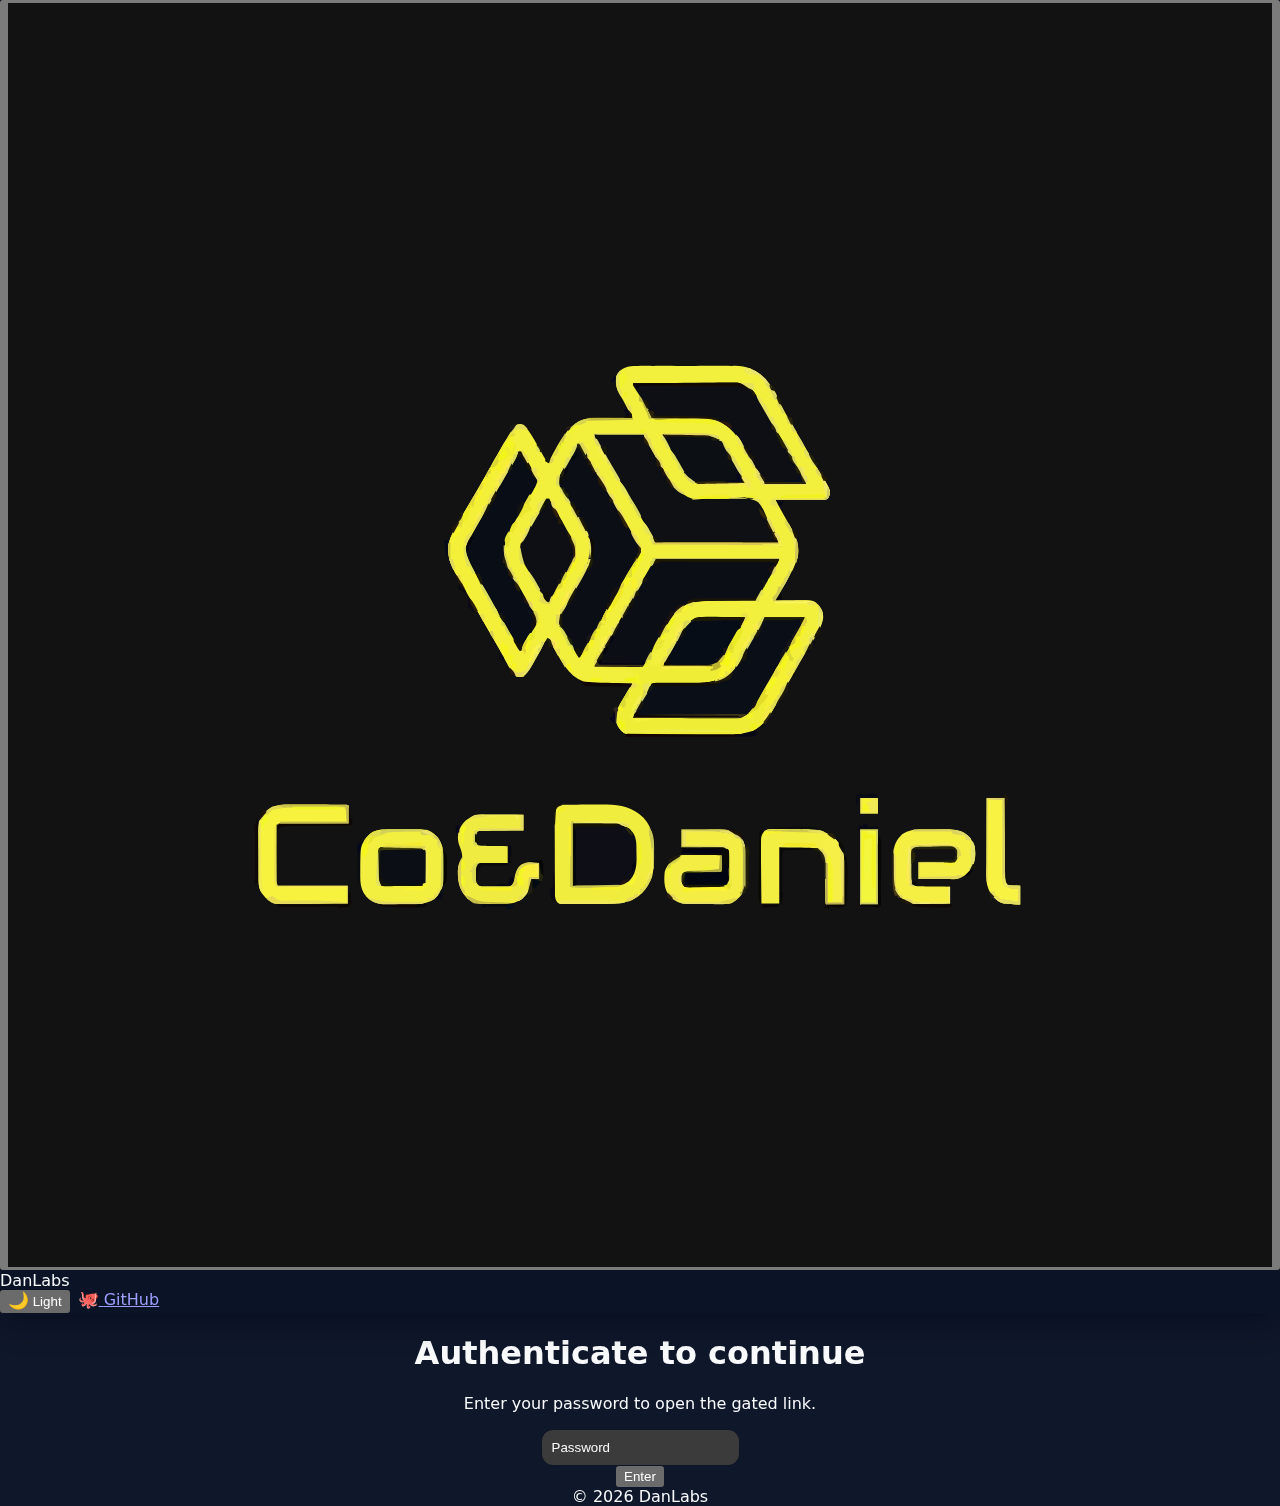
<file: login.html>
<!doctype html>
<html lang="en">
  <head>
    <meta charset="utf-8" />
    <meta name="viewport" content="width=device-width,initial-scale=1" />
    <title>DanLabs - Login</title>
    <meta name="description" content="Login to access gated content" />
    <meta name="robots" content="noindex, nofollow" />
    <script>window.tailwind = { config: { darkMode: 'class' } }</script>
    <script src="https://cdn.tailwindcss.com"></script>
    <link rel="stylesheet" href="https://cdnjs.cloudflare.com/ajax/libs/animate.css/4.1.1/animate.min.css" />
    <script src="https://cdn.jsdelivr.net/npm/lucide@0.268.0/dist/lucide.min.js"></script>
    <link rel="stylesheet" href="css/styles.css">
  </head>
  <body class="bg-white text-slate-900 dark:bg-slate-950 dark:text-white">
    <div class="relative min-h-screen selection:bg-indigo-500/30">

      <!-- Glow / backdrop for site aesthetic -->
      <div class="pointer-events-none fixed inset-0 -z-10 overflow-hidden">
        <div class="absolute inset-0 bg-gradient-to-br from-sky-50/30 via-blue-50/20 to-indigo-50/30 dark:opacity-0"></div>
        <div class="absolute top-0 left-1/4 w-96 h-96 bg-sky-200/20 rounded-full blur-3xl dark:opacity-0"></div>
        <div class="absolute bottom-1/4 right-1/4 w-80 h-80 bg-indigo-200/15 rounded-full blur-3xl dark:opacity-0"></div>
        <div class="absolute top-1/3 right-1/3 w-72 h-72 bg-blue-200/10 rounded-full blur-3xl dark:opacity-0"></div>
        <div class="absolute inset-0 bg-[radial-gradient(60%_50%_at_50%_-10%,rgba(99,102,241,0.25),rgba(0,0,0,0)),radial-gradient(40%_30%_at_10%_90%,rgba(16,185,129,0.2),rgba(0,0,0,0)),radial-gradient(30%_30%_at_90%_20%,rgba(59,130,246,0.2),rgba(0,0,0,0))] dark:opacity-100 opacity-0"></div>
      </div>

      <header class="sticky top-0 z-40 backdrop-blur header-bg border-b border-slate-700/50 dark:border-slate-700/50">
        <div class="mx-auto w-full max-w-7xl px-4 sm:px-6 lg:px-8">
          <div class="flex h-16 items-center justify-between">
            <div class="flex items-center gap-3">
              <button id="admin-btn" type="button" aria-label="Admin" class="grid h-9 w-9 place-items-center rounded-xl shadow-lg shadow-indigo-900/40 ring-1 ring-black/10 dark:ring-white/20 overflow-hidden bg-transparent focus:outline-none focus-visible:ring-2 focus-visible:ring-indigo-400/70">
                <img src="assets/profile-picture.svg" alt="Profile" class="logo-img" />
              </button>
              <span class="font-semibold tracking-tight text-white dark:text-white [html:not(.dark)_&]:text-slate-700">DanLabs</span>
            </div>

            <div class="controls flex items-center gap-2">
              <button id="theme-toggle" class="inline-flex items-center gap-2 rounded-xl border border-white/10 bg-white/5 px-3 py-2 text-sm font-medium text-white hover:bg-white/10 dark:border-white/10 dark:bg-white/5 dark:text-white dark:hover:bg-white/10 [html:not(.dark)_&]:border-sky-200 [html:not(.dark)_&]:bg-white/80 [html:not(.dark)_&]:text-slate-700 [html:not(.dark)_&]:hover:bg-white [html:not(.dark)_&]:hover:border-sky-300 shadow-lg shadow-indigo-900/40">
                <span class="btn-emoji mr-2" aria-hidden="true">🌗</span>
                <i data-lucide="sun" class="h-4 w-4"></i>
                <span class="hidden sm:inline">Light</span>
              </button>
              <a href="https://github.com/danielsuperone" target="_blank" rel="noreferrer" class="rounded-xl border border-white/10 bg-white/5 px-3 py-2 text-sm font-medium text-white hover:bg-white/10 dark:border-white/10 dark:bg-white/5 dark:text-white dark:hover:bg-white/10 [html:not(.dark)_&]:border-sky-200 [html:not(.dark)_&]:bg-white/80 [html:not(.dark)_&]:text-slate-700 [html:not(.dark)_&]:hover:bg-white [html:not(.dark)_&]:hover:border-sky-300 inline-flex items-center gap-2 shadow-lg shadow-indigo-900/40">
                <span class="btn-emoji mr-2" aria-hidden="true">🐙</span>
                <i data-lucide="github" class="h-4 w-4"></i>
                <span class="hidden sm:inline">GitHub</span>
              </a>
            </div>
          </div>
        </div>
      </header>

      <main>
        <div class="mx-auto w-full max-w-7xl px-4 sm:px-6 lg:px-8 py-16 sm:py-24 flex items-center">
          <div class="mx-auto max-w-3xl text-center">
            <h1 class="text-3xl sm:text-4xl font-bold">Authenticate to continue</h1>
            <p class="mt-3 text-slate-600 dark:text-slate-400">Enter your password to open the gated link.</p>

            <div class="mt-8 mx-auto max-w-md">
              <form id="login-form" class="mt-6 flex flex-col gap-3" onsubmit="return false;">
                <input id="pw" type="password" placeholder="Password" class="rounded-xl border border-white/10 bg-white/5 px-3 py-2 text-black dark:text-white outline-none placeholder:text-slate-400 focus:ring-2 focus:ring-indigo-400" required />
                <div class="flex items-center gap-2">
                  <button id="login-btn" class="inline-flex items-center gap-2 rounded-xl bg-gradient-to-r from-indigo-500 to-cyan-400 px-4 py-2 font-semibold text-black">Enter</button>
                  <div id="login-msg" class="text-sm text-slate-600 dark:text-slate-400"></div>
                </div>
              </form>
            </div>
          </div>
        </div>
      </main>

      <!-- Toast container and footer same as other pages -->
      <div id="toast-container" aria-live="polite" aria-atomic="true"></div>

      <footer class="border-t border-white/10 dark:border-white/10 [html:not(.dark)_&]:border-sky-200 py-10 text-center text-sm text-slate-400 dark:text-slate-400 [html:not(.dark)_&]:text-slate-600">
        © <span id="year"></span> DanLabs
      </footer>
    </div>

    <script src="js/script.js"></script>
    <script>
      (function(){
        const form = document.getElementById('login-form');
        const pw = document.getElementById('pw');
        const msg = document.getElementById('login-msg');
        const CORRECT = '123456';

        function getQueryParam(name){
          const u = new URL(window.location.href);
          return u.searchParams.get(name);
        }

        form.addEventListener('submit', ()=>{
          const val = pw.value || '';
          if (val === CORRECT){
            msg.textContent = 'Success — opening...';
            const target = getQueryParam('target');
            if (target === 'portfolio'){
              window.open('https://portfolio.danlabs.me', '_blank', 'noopener');
            } else {
              window.location.href = 'private.html';
            }
          } else {
            msg.textContent = 'Incorrect password';
            msg.style.color = 'rgb(239 68 68)';
            pw.value = '';
            pw.focus();
          }
        });
      })();
    </script>
  </body>
</html>
</file>
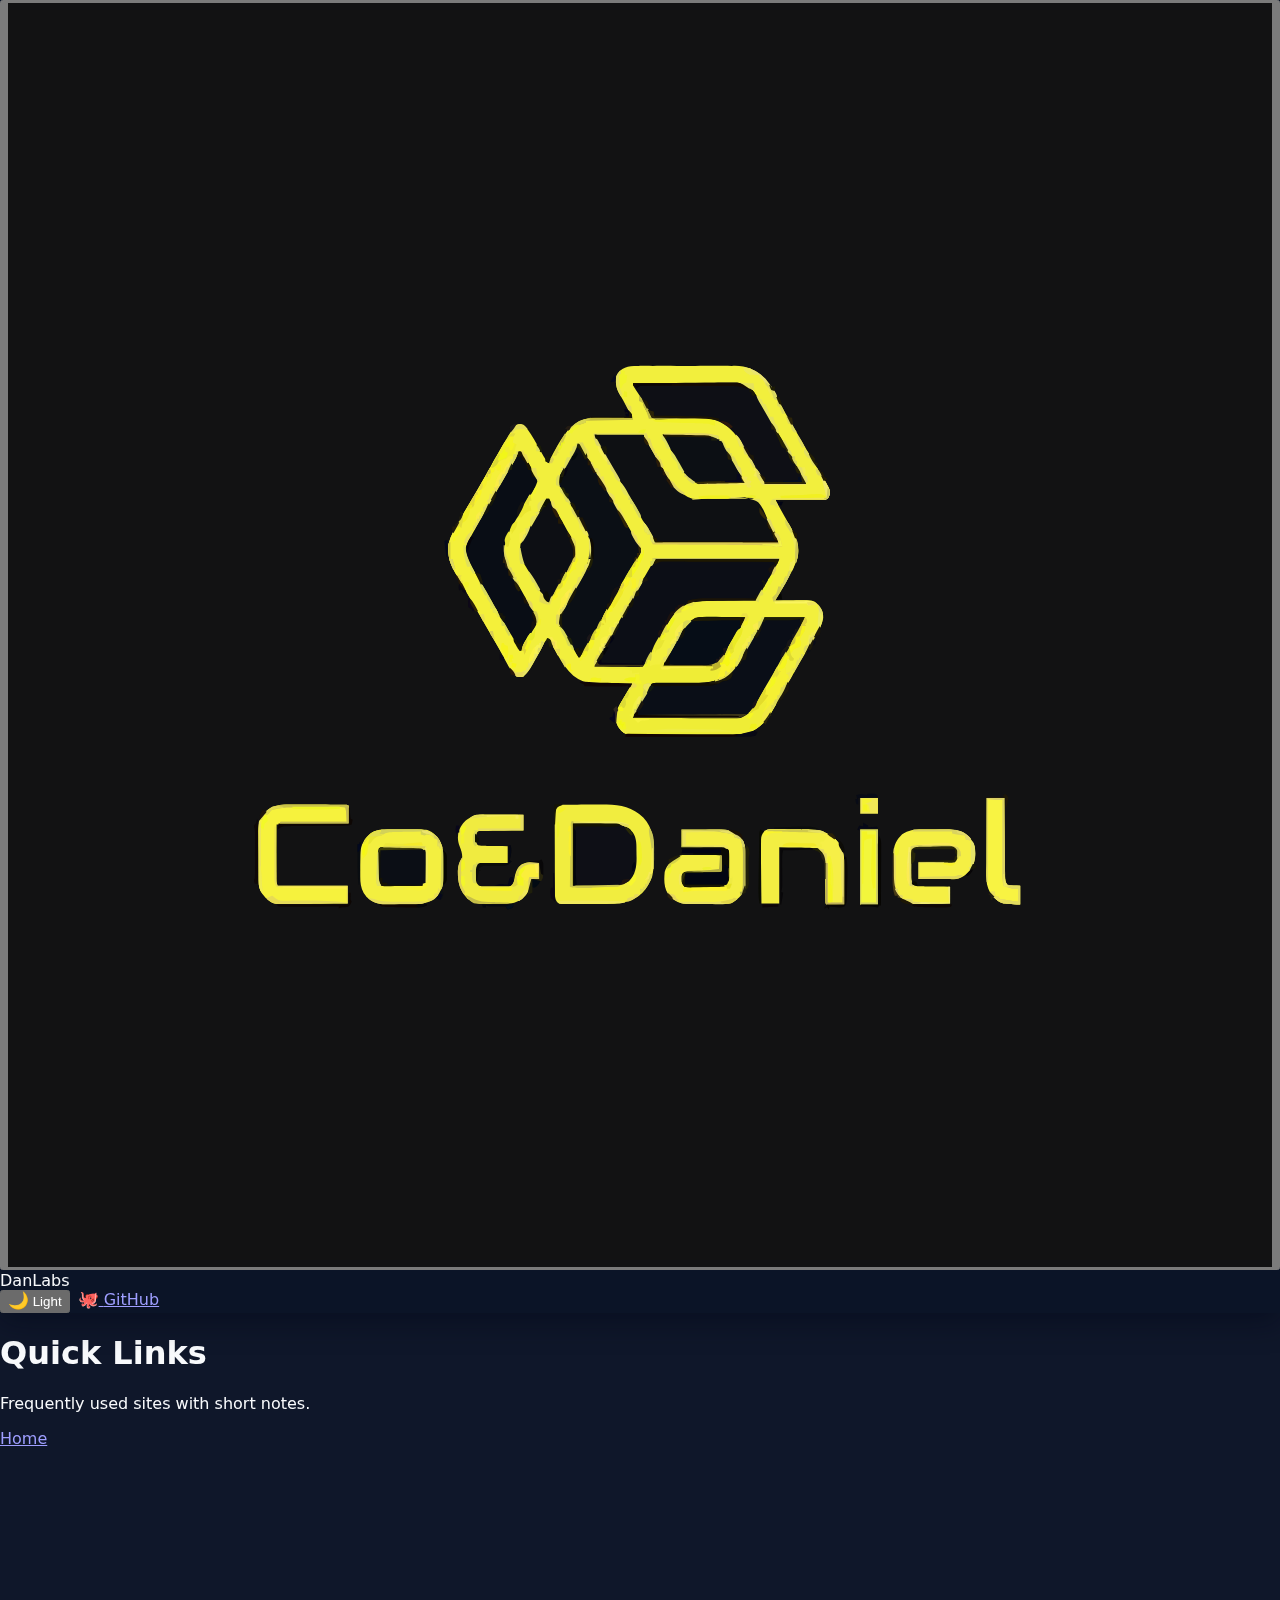
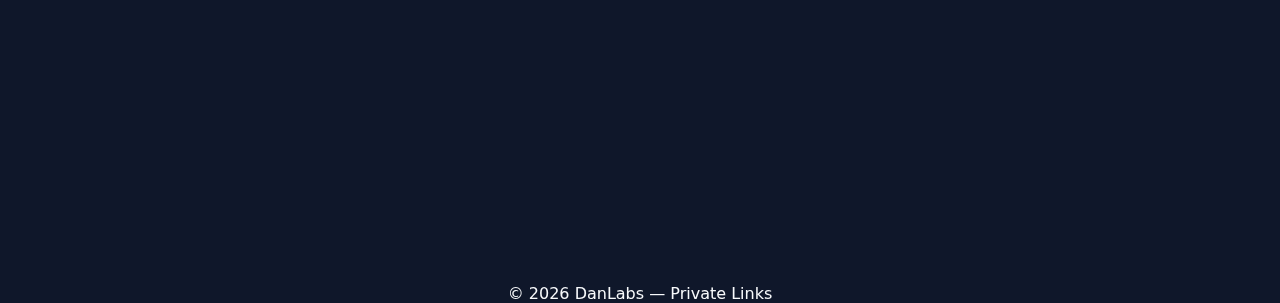
<file: private.html>
<!doctype html>
<html lang="en">
  <head>
    <meta charset="utf-8" />
    <meta name="viewport" content="width=device-width,initial-scale=1" />
    <title>DanLabs - Private Links</title>
    <meta name="description" content="Private quick links and notes." />
    <meta name="robots" content="noindex, nofollow" />
    <script>window.tailwind = { config: { darkMode: 'class' } }</script>
    <script src="https://cdn.tailwindcss.com"></script>
    <link rel="stylesheet" href="https://cdnjs.cloudflare.com/ajax/libs/animate.css/4.1.1/animate.min.css" />
    <script src="https://cdn.jsdelivr.net/npm/lucide@0.268.0/dist/lucide.min.js"></script>
    <link rel="stylesheet" href="css/styles.css">
  </head>
  <body class="bg-white text-slate-900 dark:bg-slate-950 dark:text-white">
    <div class="relative min-h-screen selection:bg-indigo-500/30">

      <!-- Glow / backdrop for site aesthetic -->
      <div class="pointer-events-none fixed inset-0 -z-10 overflow-hidden">
        <!-- Light theme background -->
        <div class="absolute inset-0 bg-gradient-to-br from-sky-50/30 via-blue-50/20 to-indigo-50/30 dark:opacity-0"></div>
        <div class="absolute top-0 left-1/4 w-96 h-96 bg-sky-200/20 rounded-full blur-3xl dark:opacity-0"></div>
        <div class="absolute bottom-1/4 right-1/4 w-80 h-80 bg-indigo-200/15 rounded-full blur-3xl dark:opacity-0"></div>
        <div class="absolute top-1/3 right-1/3 w-72 h-72 bg-blue-200/10 rounded-full blur-3xl dark:opacity-0"></div>
        <!-- Dark theme background -->
        <div class="absolute inset-0 bg-[radial-gradient(60%_50%_at_50%_-10%,rgba(99,102,241,0.25),rgba(0,0,0,0)),radial-gradient(40%_30%_at_10%_90%,rgba(16,185,129,0.2),rgba(0,0,0,0)),radial-gradient(30%_30%_at_90%_20%,rgba(59,130,246,0.2),rgba(0,0,0,0))] dark:opacity-100 opacity-0"></div>
      </div>

      <header class="sticky top-0 z-40 backdrop-blur header-bg border-b border-slate-700/50 dark:border-slate-700/50">
        <div class="mx-auto w-full max-w-7xl px-4 sm:px-6 lg:px-8">
          <div class="flex h-16 items-center justify-between">
            <div class="flex items-center gap-3">
              <button id="admin-btn" type="button" aria-label="Admin" class="grid h-9 w-9 place-items-center rounded-xl shadow-lg shadow-indigo-900/40 ring-1 ring-black/10 dark:ring-white/20 overflow-hidden bg-transparent focus:outline-none focus-visible:ring-2 focus-visible:ring-indigo-400/70">
                <img src="assets/profile-picture.svg" alt="Profile" class="logo-img" />
              </button>
              <span class="font-semibold tracking-tight text-white dark:text-white [html:not(.dark)_&]:text-slate-700">DanLabs</span>
            </div>

            <div class="controls flex items-center gap-2">
              <button id="theme-toggle" class="inline-flex items-center gap-2 rounded-xl border border-white/10 bg-white/5 px-3 py-2 text-sm font-medium text-white hover:bg-white/10 dark:border-white/10 dark:bg-white/5 dark:text-white dark:hover:bg-white/10 [html:not(.dark)_&]:border-sky-200 [html:not(.dark)_&]:bg-white/80 [html:not(.dark)_&]:text-slate-700 [html:not(.dark)_&]:hover:bg-white [html:not(.dark)_&]:hover:border-sky-300 shadow-lg shadow-indigo-900/40">
                <span class="btn-emoji mr-2" aria-hidden="true">🌗</span>
                <i data-lucide="sun" class="h-4 w-4"></i>
                <span class="hidden sm:inline">Light</span>
              </button>
              <a href="https://github.com/danielsuperone" target="_blank" rel="noreferrer" class="rounded-xl border border-white/10 bg-white/5 px-3 py-2 text-sm font-medium text-white hover:bg-white/10 dark:border-white/10 dark:bg-white/5 dark:text-white dark:hover:bg-white/10 [html:not(.dark)_&]:border-sky-200 [html:not(.dark)_&]:bg-white/80 [html:not(.dark)_&]:text-slate-700 [html:not(.dark)_&]:hover:bg-white [html:not(.dark)_&]:hover:border-sky-300 inline-flex items-center gap-2 shadow-lg shadow-indigo-900/40">
                <span class="btn-emoji mr-2" aria-hidden="true">🐙</span>
                <i data-lucide="github" class="h-4 w-4"></i>
                <span class="hidden sm:inline">GitHub</span>
              </a>
            </div>
          </div>
        </div>
      </header>

      <main>
        <div class="mx-auto w-full max-w-7xl px-4 sm:px-6 lg:px-8 py-10">
          <div class="mb-8 flex items-center justify-between">
            <div>
              <h1 class="text-2xl sm:text-3xl font-bold">Quick Links</h1>
              <p class="mt-1 text-slate-600 dark:text-slate-400">Frequently used sites with short notes.</p>
            </div>
            <a href="index.html" class="inline-flex items-center gap-2 rounded-xl border border-white/10 bg-white/5 px-3 py-2 text-sm font-medium text-white hover:bg-white/10 dark:border-white/10 dark:bg-white/5 dark:text-white dark:hover:bg-white/10 [html:not(.dark)_&]:border-sky-200 [html:not(.dark)_&]:bg-white/80 [html:not(.dark)_&]:text-slate-700 [html:not(.dark)_&]:hover:bg-white [html:not(.dark)_&]:hover:border-sky-300 shadow-lg shadow-indigo-900/40">
              <i data-lucide="arrow-left" class="h-4 w-4"></i>
              Home
            </a>
          </div>

          <!-- Links collection -->
          <ul id="links-collection" class="grid grid-cols-1 sm:grid-cols-2 lg:grid-cols-3 gap-4">
            <!-- Example item -->
            <li class="reveal">
              <a href="https://chat.openai.com" target="_blank" class="block rounded-2xl border border-white/10 bg-white/5 p-4 hover:bg-white/10 transition dark:border-white/10 dark:bg-white/5 dark:hover:bg-white/10 [html:not(.dark)_&]:border-sky-200 [html:not(.dark)_&]:bg-white/80 [html:not(.dark)_&]:hover:bg-white [html:not(.dark)_&]:hover:border-sky-300 shadow-lg shadow-indigo-900/30">
                <div class="flex items-center gap-3">
                  <div class="h-9 w-9 rounded-lg bg-gradient-to-br from-indigo-500 via-sky-500 to-emerald-500 grid place-items-center text-black">
                    <i data-lucide="sparkles" class="h-4 w-4"></i>
                  </div>
                  <div>
                    <div class="font-semibold">ChatGPT</div>
                    <p class="text-sm text-slate-600 dark:text-slate-400">Quick answers, drafts, and coding help.</p>
                  </div>
                </div>
              </a>
            </li>

            <li class="reveal">
              <a href="https://github.com" target="_blank" class="block rounded-2xl border border-white/10 bg-white/5 p-4 hover:bg-white/10 transition dark:border-white/10 dark:bg-white/5 dark:hover:bg-white/10 [html:not(.dark)_&]:border-sky-200 [html:not(.dark)_&]:bg-white/80 [html:not(.dark)_&]:hover:bg-white [html:not(.dark)_&]:hover:border-sky-300 shadow-lg shadow-indigo-900/30">
                <div class="flex items-center gap-3">
                  <div class="h-9 w-9 rounded-lg bg-gradient-to-br from-slate-900 to-slate-700 grid place-items-center text-white">
                    <i data-lucide="github" class="h-4 w-4"></i>
                  </div>
                  <div>
                    <div class="font-semibold">GitHub</div>
                    <p class="text-sm text-slate-600 dark:text-slate-400">Repos, issues, and PRs.</p>
                  </div>
                </div>
              </a>
            </li>

            <li class="reveal">
              <a href="https://stackoverflow.com" target="_blank" class="block rounded-2xl border border-white/10 bg-white/5 p-4 hover:bg-white/10 transition dark:border-white/10 dark:bg-white/5 dark:hover:bg-white/10 [html:not(.dark)_&]:border-sky-200 [html:not(.dark)_&]:bg-white/80 [html:not(.dark)_&]:hover:bg-white [html:not(.dark)_&]:hover:border-sky-300 shadow-lg shadow-indigo-900/30">
                <div class="flex items-center gap-3">
                  <div class="h-9 w-9 rounded-lg bg-gradient-to-br from-amber-500 to-orange-500 grid place-items-center text-black">
                    <i data-lucide="message-square" class="h-4 w-4"></i>
                  </div>
                  <div>
                    <div class="font-semibold">Stack Overflow</div>
                    <p class="text-sm text-slate-600 dark:text-slate-400">Quick fixes and references.</p>
                  </div>
                </div>
              </a>
            </li>

            <li class="reveal">
              <a href="https://vercel.com" target="_blank" class="block rounded-2xl border border-white/10 bg-white/5 p-4 hover:bg-white/10 transition dark:border-white/10 dark:bg-white/5 dark:hover:bg-white/10 [html:not(.dark)_&]:border-sky-200 [html:not(.dark)_&]:bg-white/80 [html:not(.dark)_&]:hover:bg-white [html:not(.dark)_&]:hover:border-sky-300 shadow-lg shadow-indigo-900/30">
                <div class="flex items-center gap-3">
                  <div class="h-9 w-9 rounded-lg bg-gradient-to-br from-slate-900 to-slate-700 grid place-items-center text-white">
                    <i data-lucide="triangle" class="h-4 w-4"></i>
                  </div>
                  <div>
                    <div class="font-semibold">Vercel</div>
                    <p class="text-sm text-slate-600 dark:text-slate-400">Deployments and project dashboards.</p>
                  </div>
                </div>
              </a>
            </li>

            <li class="reveal">
              <a href="https://cloudflare.com" target="_blank" class="block rounded-2xl border border-white/10 bg-white/5 p-4 hover:bg-white/10 transition dark:border-white/10 dark:bg-white/5 dark:hover:bg-white/10 [html:not(.dark)_&]:border-sky-200 [html:not(.dark)_&]:bg-white/80 [html:not(.dark)_&]:hover:bg-white [html:not(.dark)_&]:hover:border-sky-300 shadow-lg shadow-indigo-900/30">
                <div class="flex items-center gap-3">
                  <div class="h-9 w-9 rounded-lg bg-gradient-to-br from-orange-400 to-amber-500 grid place-items-center text-black">
                    <i data-lucide="cloud" class="h-4 w-4"></i>
                  </div>
                  <div>
                    <div class="font-semibold">Cloudflare</div>
                    <p class="text-sm text-slate-600 dark:text-slate-400">DNS, cache, and analytics.</p>
                  </div>
                </div>
              </a>
            </li>

            <li class="reveal">
              <a href="https://notion.so" target="_blank" class="block rounded-2xl border border-white/10 bg-white/5 p-4 hover:bg-white/10 transition dark:border-white/10 dark:bg-white/5 dark:hover:bg-white/10 [html:not(.dark)_&]:border-sky-200 [html:not(.dark)_&]:bg-white/80 [html:not(.dark)_&]:hover:bg-white [html:not(.dark)_&]:hover:border-sky-300 shadow-lg shadow-indigo-900/30">
                <div class="flex items-center gap-3">
                  <div class="h-9 w-9 rounded-lg bg-gradient-to-br from-slate-900 to-slate-600 grid place-items-center text-white">
                    <i data-lucide="notebook" class="h-4 w-4"></i>
                  </div>
                  <div>
                    <div class="font-semibold">Notion</div>
                    <p class="text-sm text-slate-600 dark:text-slate-400">Docs and personal notes.</p>
                  </div>
                </div>
              </a>
            </li>
          </ul>
        </div>
      </main>

      <!-- Admin keypad modal (reused) -->
      <dialog id="admin-keypad" class="admin-dialog backdrop:bg-black/50">
        <div class="admin-card" role="document" aria-labelledby="admin-title">
          <div class="admin-card-inner">
            <div class="admin-card-header">
              <h3 id="admin-title">Enter Admin PIN</h3>
              <button type="button" class="admin-close" aria-label="Close" data-admin-close>&times;</button>
            </div>
            <p class="admin-sub">Access to admin area requires a 6-digit PIN.</p>

            <div class="pin-dots" aria-hidden="true">
              <span class="dot" data-dot="0"></span>
              <span class="dot" data-dot="1"></span>
              <span class="dot" data-dot="2"></span>
              <span class="dot" data-dot="3"></span>
              <span class="dot" data-dot="4"></span>
              <span class="dot" data-dot="5"></span>
            </div>

            <div class="keypad" role="group" aria-label="Numeric keypad">
              <button class="key" data-key="1">1</button>
              <button class="key" data-key="2">2</button>
              <button class="key" data-key="3">3</button>
              <button class="key" data-key="4">4</button>
              <button class="key" data-key="5">5</button>
              <button class="key" data-key="6">6</button>
              <button class="key" data-key="7">7</button>
              <button class="key" data-key="8">8</button>
              <button class="key" data-key="9">9</button>
              <button class="key key-action" data-action="clear" aria-label="Clear">C</button>
              <button class="key" data-key="0">0</button>
              <button class="key key-action" data-action="backspace" aria-label="Backspace">⌫</button>
            </div>
          </div>
        </div>
      </dialog>

      <!-- Toast container -->
      <div id="toast-container" aria-live="polite" aria-atomic="true"></div>

      <footer class="border-t border-white/10 dark:border-white/10 [html:not(.dark)_&]:border-sky-200 py-10 text-center text-sm text-slate-400 dark:text-slate-400 [html:not(.dark)_&]:text-slate-600">
        © <span id="year"></span> DanLabs — Private Links
      </footer>
    </div>

    <script src="js/script.js"></script>
    <script>
      if (window.lucide) window.lucide.createIcons();
      // Simple reveal for link cards similar to tiles
      (function(){
        const obs = new IntersectionObserver((entries)=>{
          entries.forEach(e=>{ if (e.isIntersecting) e.target.classList.add('reveal-visible'); });
        }, { threshold: 0.1 });
        document.querySelectorAll('#links-collection > li').forEach(el=>{ obs.observe(el); });
      })();
    </script>
  </body>
  </html>
</file>
<file: css/styles.css>
:root{
  --bg:#ffffff;
  --text:#0f172a;
  --muted:#475569;
  --card-bg: rgba(255,255,255,0.9);
  --glass: rgba(255,255,255,0.6);
  --accent-from: #6366F1; /* indigo-500 */
  --accent-via: #06B6D4; /* cyan-400 */
  --accent-to: #10B981;  /* emerald-400 */

  /* iOS glass variables */
  --ios-surface: hsl(0 0% 100% / 0.12);
  --ios-surface-2: hsl(0 0% 100% / 0.18);
  --ios-border: hsl(0 0% 100% / 0.28);
  --ios-text: #f8fafc;
  --ios-muted: #cbd5e1;
  --ios-shadow: 0 10px 40px rgba(0,0,0,0.35);
  --ios-ring: 0 0 0 2px rgba(99,102,241,0.35);
}
:root.dark{
  --bg:#0f1724;
  --text:#f8fafc;
  --muted:#cbd5e1;
  --card-bg: rgba(255,255,255,0.04);
  --glass: rgba(255,255,255,0.04);
  --accent-from: #6366F1;
  --accent-via: #06B6D4;
  --accent-to: #10B981;

  --ios-surface: hsl(217 32% 17% / 0.55);
  --ios-surface-2: hsl(217 35% 22% / 0.55);
  --ios-border: hsl(220 40% 60% / 0.22);
  --ios-text: #e5e7eb;
  --ios-muted: #94a3b8;
  --ios-shadow: 0 18px 65px rgba(2,6,23,0.6);
  --ios-ring: 0 0 0 2px rgba(99,102,241,0.5);
}
*{box-sizing:border-box}
body{margin:0;font-family:Inter, ui-sans-serif, system-ui, -apple-system, 'Segoe UI', Roboto, 'Helvetica Neue', Arial; -webkit-font-smoothing:antialiased}

/* Override body background and text to ensure proper theming */
html, body {
  background: transparent;
  color: inherit;
}

/* Ensure proper contrast in light mode */
html:not(.dark) body {
  background-color: #ffffff;
  color: #0f172a;
}

html.dark body {
  background-color: #0f172a;
  color: #f8fafc;
}
.container{max-width:1100px;margin:0 auto;padding:1rem}
.header-inner{display:flex;align-items:center;justify-content:space-between;height:64px}

/* Header elevation: subtle 3D look with theme-aware shadow and backdrop blur */
.header-bg{
  transition:box-shadow .28s ease, backdrop-filter .28s ease, background-color .28s ease;
  /* slightly translucent so backdrop-blur can show through */
  background-color: rgba(255,255,255,0.02);
  backdrop-filter: blur(6px) saturate(120%);
  -webkit-backdrop-filter: blur(6px) saturate(120%);
  box-shadow: 0 6px 18px rgba(2,6,23,0.08);
}

/* Stronger lift when scrolled or active */
.header-bg.header-elevated, .header-bg.scrolled {
  box-shadow: 0 18px 45px rgba(2,6,23,0.14);
  background-color: rgba(255,255,255,0.04);
}

/* Dark mode adjustments */
html.dark .header-bg{
  background-color: rgba(10,16,24,0.32);
  box-shadow: 0 8px 28px rgba(2,6,23,0.48);
}
html.dark .header-bg.header-elevated, html.dark .header-bg.scrolled{
  box-shadow: 0 20px 55px rgba(2,6,23,0.6);
  background-color: rgba(10,16,24,0.42);
}
.brand{display:flex;align-items:center;gap:12px}
.logo{width:36px;height:36px;border-radius:8px;background:linear-gradient(135deg,var(--accent-from),var(--accent-via));display:grid;place-items:center;color:white;font-weight:700}
.logo-img{width:100%;height:100%;object-fit:cover;display:block}
.site-title{font-weight:600}
.controls{display:flex;gap:8px}
.controls .btn-emoji{font-size:1.05rem;line-height:1;display:inline-block}

/* On very small screens, hide the text label and the SVG lucide icons, show only the emoji for compactness */
@media (max-width: 640px) {
  .controls i[data-lucide], .controls .hidden.sm\:inline { display: none !important; }
  .controls .btn-emoji{display:inline-block;margin-right:0}
  .controls > *{padding-left:10px;padding-right:10px}
}
.btn{background:var(--glass);border:1px solid rgba(0,0,0,0.06);padding:8px 12px;border-radius:10px;cursor:pointer}
.btn.small{padding:6px 8px;font-size:0.9rem}
.btn.primary{background:linear-gradient(90deg,#6366F1,#06B6D4);color:#07102a;border:none}
.hero{min-height:70vh;padding:48px 0;position:relative;display:flex;align-items:center}
.text-center{text-align:center}
.hero h1{font-size:2.25rem;margin:0}
.hero .lead{color:var(--muted);max-width:680px;margin:12px auto}
.gradient-text{background:linear-gradient(90deg,var(--accent-from),var(--accent-via),var(--accent-to));-webkit-background-clip:text;background-clip:text;color:transparent}

/* Ensure hero H1 is readable in both themes */
.hero-heading{color:var(--text);} /* default to var(--text) */
/* Force dark text in light mode */
html:not(.dark) .hero-heading{color:#0f172a !important;} /* dark slate for contrast on white */
/* Force light text in dark mode */
html.dark .hero-heading{color:#f8fafc !important;} /* near-white for dark bg */

.hero-actions{margin-top:18px;display:inline-flex;gap:12px}
.pill{border-radius:999px;padding:10px 18px;background:rgba(0,0,0,0.03)}
.cta{border-radius:999px;padding:10px 18px;color:black;background:linear-gradient(90deg,var(--accent-from),var(--accent-via));box-shadow:0 10px 30px rgba(59,130,246,0.2)}
.scroll-cue{position:absolute;left:50%;transform:translateX(-50%);bottom:12px;color:var(--muted)}
/* Scroll cue hiding */
#scroll-cue{transition:opacity .36s ease, transform .36s ease}
.scroll-hidden{opacity:0;transform:translateY(8px)}

/* Compact layout when user has scrolled: slightly reduce hero spacing and bring tiles closer */
.compact-tiles .hero{min-height:56vh;padding-top:28px;padding-bottom:12px}
.compact-tiles #tiles{padding-top:18px}
.compact-tiles #tiles-grid{transform:translateY(-24px);transition:transform .36s ease}
.compact-tiles #hero-inner{transition:transform .36s ease}
.tiles{padding:48px 0;display:grid;grid-template-columns:repeat(1,1fr);gap:18px}
@media(min-width:640px){.tiles{grid-template-columns:repeat(2,1fr)}}
@media(min-width:1024px){.tiles{grid-template-columns:repeat(3,1fr)}}
.tile{border-radius:18px;padding:1px;background:linear-gradient(140deg,var(--accent-from),#22D3EE,var(--accent-to))}
.tile-inner{background:var(--card-bg);padding:20px;border-radius:18px;backdrop-filter:blur(8px);position:relative}
.tile .icon{width:48px;height:48px;border-radius:8px;display:grid;place-items:center;background:transparent;border:none}
.tile h3{margin:0;font-size:1.125rem}
.tile p{margin:8px 0 0;color:var(--muted);font-size:0.95rem}
.dialog{border:none;background:transparent}
.dialog-inner{background:var(--card-bg);padding:18px;border-radius:14px;border:1px solid rgba(0,0,0,0.06);max-width:560px}
.dialog-actions{display:flex;gap:8px;margin-top:12px}
input[type="url"]{flex:1;padding:10px;border-radius:12px;border:1px solid rgba(0,0,0,0.08)}
/* Password field: ensure the masked bullets/dots match theme text color.
   - Chrome/Safari use -webkit-text-fill-color for the obscured glyphs.
   - Fall back to `color` for other browsers where supported.
   - Use caret-color to keep cursor visible against backgrounds.
*/
input[type="password"]{
  flex:1;
  padding:10px;
  border-radius:12px;
  border:1px solid rgba(0,0,0,0.08);
  /* Use the theme foreground color for masked characters */
  color: var(--text); /* affects text color in some browsers */
  -webkit-text-fill-color: var(--text); /* Chrome, Safari */
  caret-color: color-mix(in srgb, var(--text) 85%, transparent); /* keep caret visible */
  background-clip: padding-box;
}

/* Ensure dark theme shows white bullets and light theme shows dark bullets */
html.dark input[type="password"]{
  color: var(--text);
  -webkit-text-fill-color: var(--text);
}
.site-footer{border-top:1px solid rgba(0,0,0,0.06);padding:28px 0;text-align:center;color:var(--muted)}
.glow{position:fixed;inset:0;z-index:-1;background:radial-gradient(60% 50% at 50% -10%, rgba(99,102,241,0.12), transparent), radial-gradient(40% 30% at 10% 90%, rgba(16,185,129,0.08), transparent);pointer-events:none}

/* Reveal animation base state for tiles */
.reveal{opacity:0;transform:translateY(18px) scale(.992);transition:opacity .45s ease, transform .55s cubic-bezier(.2,.9,.2,1)}
.reveal .rounded-3xl{opacity:0;transform:translateY(6px) scale(.995);transition:transform .55s cubic-bezier(.2,.9,.2,1), opacity .45s ease}
.reveal-visible{opacity:1;transform:translateY(0) scale(1)}
.reveal-visible .rounded-3xl{opacity:1;transform:translateY(0) scale(1)}

/* When using Animate.css, keep a slightly faster easing for a snappier effect */
.animate-stagger { will-change:transform,opacity; }

/* View transitions and theme-driven variables */
@supports (view-transition: name) {
  ::view-transition-old(root) {
    animation: move-out 360ms ease-in;
  }
  ::view-transition-new(root) {
    animation: circle-in 500ms ease-out;
  }
}

/* Keyframes used by transitions */
@keyframes move-out {
  from { opacity: 1; transform: translateY(0); }
  to { opacity: 0; transform: translateY(-8%); }
}

@keyframes circle-in {
  from { clip-path: circle(0% at 50% 0%); }
  to { clip-path: circle(120% at 50% 0%); }
}

/* Default theme: start dark by default, unless user chooses otherwise */
:root {
  --theme: 🌑;
}

/* Ensure color-scheme when using the .dark class on root */
:root.dark {
  color-scheme: dark;
}

/* --- Admin keypad modal (iOS-style glass) --- */
/* Dialog element fills screen with subtle blur via backdrop */
#admin-keypad {
  border: 0;
  padding: 0;
  background: transparent;
}

#admin-keypad::backdrop {
  background: rgba(2,6,23,0.55);
  backdrop-filter: blur(6px);
}

.admin-card {
  inline-size: min(480px, 92vw);
  margin: 8vh auto;
  border-radius: 22px;
  background: linear-gradient(180deg, var(--ios-surface), var(--ios-surface-2));
  border: 1px solid var(--ios-border);
  box-shadow: var(--ios-shadow);
  backdrop-filter: blur(16px) saturate(120%);
  -webkit-backdrop-filter: blur(16px) saturate(120%);
}

/* pop-in each time dialog opens */
.admin-dialog[open] .admin-card { animation: admin-pop 320ms cubic-bezier(.2,.8,.25,1) both; }
@keyframes admin-pop { from { opacity: 0; transform: translateY(8px) scale(.985); } to { opacity: 1; transform: translateY(0) scale(1); } }

.admin-card-inner { padding: 20px 20px 24px; }

.admin-card-header { display:flex; align-items:center; justify-content:space-between; gap:12px; }
.admin-card-header h3 { margin:0; font-size:1.05rem; color: var(--ios-text); font-weight:600; }
.admin-sub { margin:6px 0 14px; color: var(--ios-muted); font-size:0.925rem; }

.admin-close { background:none; border:0; color:var(--ios-text); font-size:1.5rem; line-height:1; cursor:pointer; border-radius:10px; padding:4px 8px; }
.admin-close:focus-visible { outline: none; box-shadow: var(--ios-ring); }

.pin-dots { display:flex; justify-content:center; gap:12px; margin: 8px 0 16px; }
.pin-dots .dot { width:12px; height:12px; border-radius:50%; background: rgba(255,255,255,0.22); border:1px solid var(--ios-border); box-shadow: inset 0 1px 0 rgba(255,255,255,0.18); transform: scale(.88); transition: transform .18s ease, background .18s ease; }
.pin-dots .dot.filled { background: #e2e8f0; transform: scale(1); }
:root.dark .pin-dots .dot.filled { background: #a5b4fc; }

.keypad { display:grid; grid-template-columns: repeat(3, minmax(0,1fr)); gap:14px; margin-top:10px; }
.keypad .key { 
  appearance:none; -webkit-appearance:none;
  border:1px solid var(--ios-border);
  background: linear-gradient(180deg, rgba(255,255,255,0.22), rgba(255,255,255,0.07));
  color: var(--ios-text);
  border-radius: 18px;
  padding: 16px 0;
  font-size: 1.2rem;
  font-weight: 600;
  cursor: pointer;
  backdrop-filter: blur(8px) saturate(120%);
  -webkit-backdrop-filter: blur(8px) saturate(120%);
  box-shadow: inset 0 1px 0 rgba(255,255,255,0.14), 0 8px 24px rgba(2,6,23,0.28);
  transition: transform .08s ease, background .18s ease, box-shadow .18s ease;
}
.keypad .key:hover { background: linear-gradient(180deg, rgba(255,255,255,0.26), rgba(255,255,255,0.1)); box-shadow: inset 0 1px 0 rgba(255,255,255,0.18), 0 10px 28px rgba(2,6,23,0.33); }
.keypad .key:active { transform: translateY(1px) scale(0.995); }
.keypad .key:focus-visible { outline: none; box-shadow: var(--ios-ring); }

.keypad .key-action { font-weight: 700; }

/* --- Toast notifications --- */
#toast-container { position: fixed; top: 14px; right: 14px; left: auto; z-index: 2147483647; display: grid; gap: 10px; pointer-events: none; }
.toast {
  display:flex; align-items:center; gap:10px;
  padding:10px 12px; border-radius:12px;
  background: linear-gradient(180deg, var(--ios-surface), var(--ios-surface-2));
  border:1px solid var(--ios-border);
  color: var(--ios-text);
  box-shadow: var(--ios-shadow);
  backdrop-filter: blur(12px) saturate(120%);
  -webkit-backdrop-filter: blur(12px) saturate(120%);
  min-inline-size: 200px;
  pointer-events: auto;
  animation: toast-in 220ms cubic-bezier(.2,.8,.25,1) both;
}
.toast.error { border-color: rgba(239,68,68,0.5); }
.toast .msg { font-size: 0.95rem; }
.toast .close { margin-left:auto; background:none; border:0; color:inherit; cursor:pointer; font-size:1rem; border-radius:8px; padding:2px 6px; }
.toast .close:focus-visible { outline:none; box-shadow: var(--ios-ring); }

@keyframes toast-in { from { opacity:0; transform: translateY(-6px) scale(.98);} to { opacity:1; transform: translateY(0) scale(1);} }

@media (max-width: 480px){
  #toast-container { top: 10px; right: 10px; }
}
</file>
